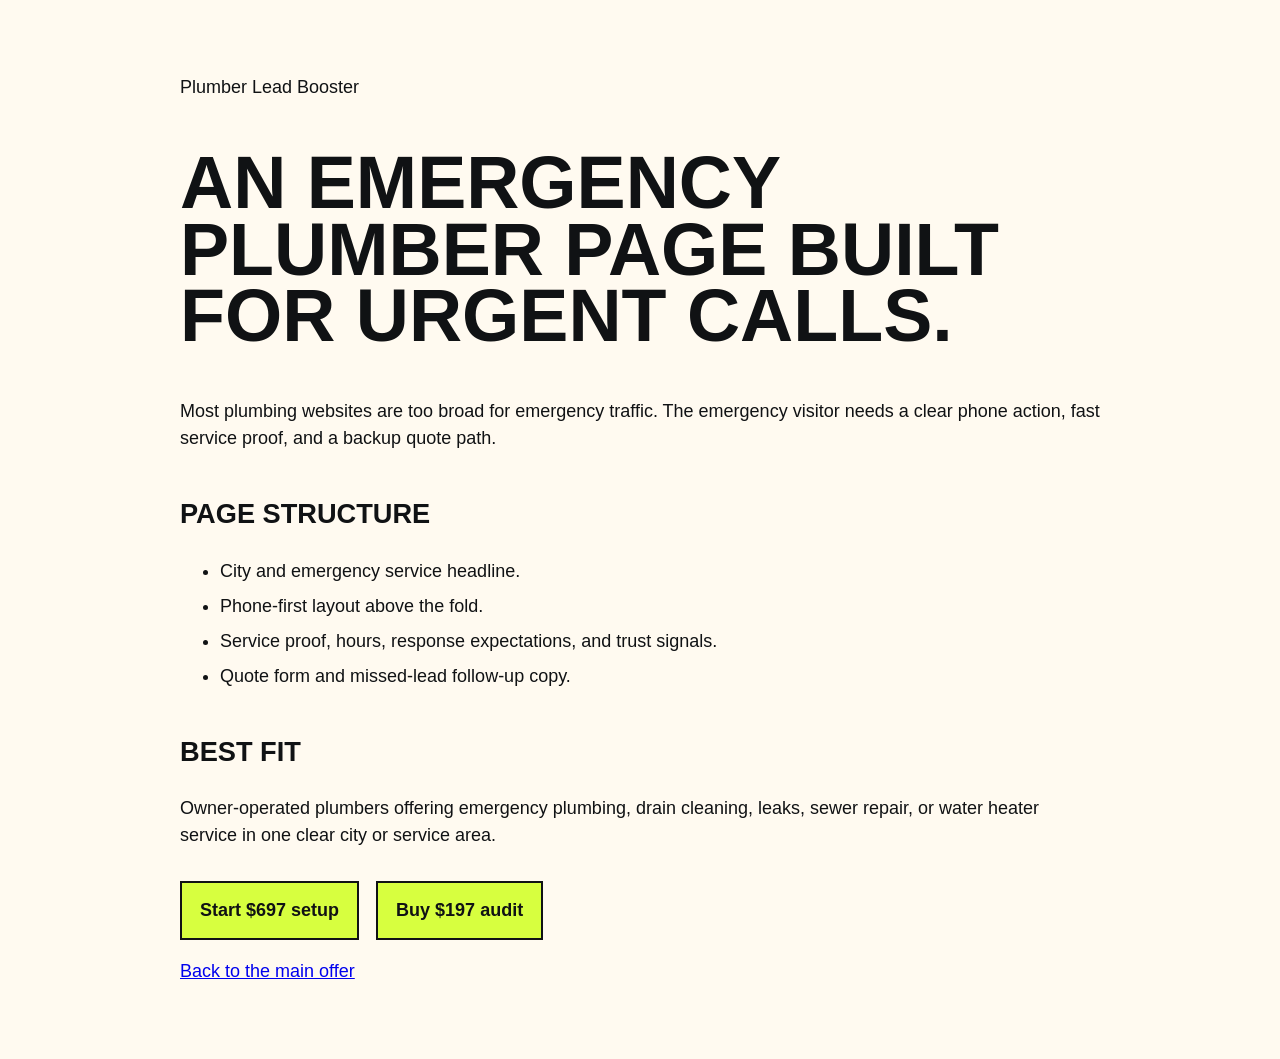
<file: emergency-plumber-landing-page/index.html>
<!doctype html>
<html lang="en">
  <head>
    <meta charset="utf-8" />
    <meta name="viewport" content="width=device-width, initial-scale=1" />
    <title>Emergency Plumber Landing Page | Plumber Lead Booster</title>
    <meta name="description" content="A direct-response emergency plumber landing page built around calls, proof, quote capture, and fast follow-up." />
    <link rel="canonical" href="https://neta08-svg.github.io/plumber-lead-booster-live/emergency-plumber-landing-page/" />
    <style>
      body { margin: 0; color: #101214; background: #fffaf0; font: 18px/1.5 Arial, sans-serif; }
      main { max-width: 920px; margin: 0 auto; padding: 56px 20px; }
      h1 { font-size: clamp(2.5rem, 7vw, 4.6rem); line-height: .9; text-transform: uppercase; }
      h2 { margin-top: 42px; font-size: 1.7rem; text-transform: uppercase; }
      a.button { display: inline-block; margin: 14px 12px 0 0; padding: 14px 18px; color: #101214; background: #d7ff3f; border: 2px solid #101214; font-weight: 900; text-decoration: none; }
      li { margin: 8px 0; }
    </style>
  </head>
  <body>
    <main>
      <p>Plumber Lead Booster</p>
      <h1>An emergency plumber page built for urgent calls.</h1>
      <p>Most plumbing websites are too broad for emergency traffic. The emergency visitor needs a clear phone action, fast service proof, and a backup quote path.</p>
      <h2>Page structure</h2>
      <ul>
        <li>City and emergency service headline.</li>
        <li>Phone-first layout above the fold.</li>
        <li>Service proof, hours, response expectations, and trust signals.</li>
        <li>Quote form and missed-lead follow-up copy.</li>
      </ul>
      <h2>Best fit</h2>
      <p>Owner-operated plumbers offering emergency plumbing, drain cleaning, leaks, sewer repair, or water heater service in one clear city or service area.</p>
      <a class="button" href="https://buy.stripe.com/7sY14n9Ba9uH9uA3xnebu05">Start $697 setup</a>
      <a class="button" href="https://buy.stripe.com/aFa3cv9Ba0Yb6io6Jzebu07">Buy $197 audit</a>
      <p><a href="/plumber-lead-booster-live/">Back to the main offer</a></p>
    </main>
  </body>
</html>
</file>
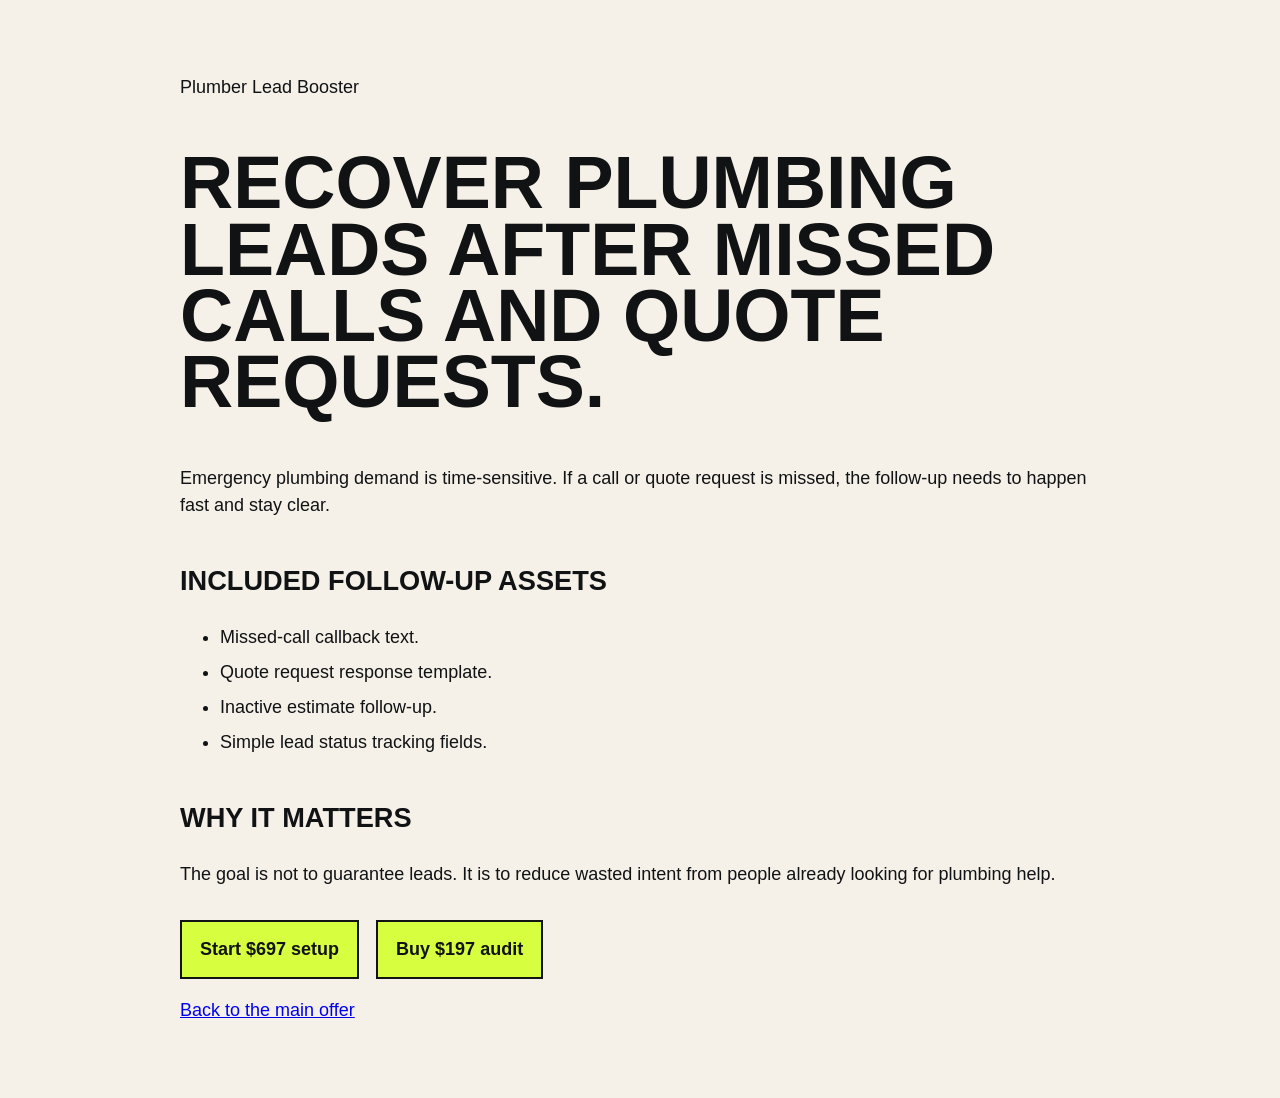
<file: missed-call-follow-up-plumbers/index.html>
<!doctype html>
<html lang="en">
  <head>
    <meta charset="utf-8" />
    <meta name="viewport" content="width=device-width, initial-scale=1" />
    <title>Missed Call Follow-Up for Plumbers | Plumber Lead Booster</title>
    <meta name="description" content="A missed-call and quote follow-up system for plumbers who want to recover more emergency plumbing leads." />
    <link rel="canonical" href="https://neta08-svg.github.io/plumber-lead-booster-live/missed-call-follow-up-plumbers/" />
    <style>
      body { margin: 0; color: #101214; background: #f5f1e8; font: 18px/1.5 Arial, sans-serif; }
      main { max-width: 920px; margin: 0 auto; padding: 56px 20px; }
      h1 { font-size: clamp(2.5rem, 7vw, 4.6rem); line-height: .9; text-transform: uppercase; }
      h2 { margin-top: 42px; font-size: 1.7rem; text-transform: uppercase; }
      a.button { display: inline-block; margin: 14px 12px 0 0; padding: 14px 18px; color: #101214; background: #d7ff3f; border: 2px solid #101214; font-weight: 900; text-decoration: none; }
      li { margin: 8px 0; }
    </style>
  </head>
  <body>
    <main>
      <p>Plumber Lead Booster</p>
      <h1>Recover plumbing leads after missed calls and quote requests.</h1>
      <p>Emergency plumbing demand is time-sensitive. If a call or quote request is missed, the follow-up needs to happen fast and stay clear.</p>
      <h2>Included follow-up assets</h2>
      <ul>
        <li>Missed-call callback text.</li>
        <li>Quote request response template.</li>
        <li>Inactive estimate follow-up.</li>
        <li>Simple lead status tracking fields.</li>
      </ul>
      <h2>Why it matters</h2>
      <p>The goal is not to guarantee leads. It is to reduce wasted intent from people already looking for plumbing help.</p>
      <a class="button" href="https://buy.stripe.com/7sY14n9Ba9uH9uA3xnebu05">Start $697 setup</a>
      <a class="button" href="https://buy.stripe.com/aFa3cv9Ba0Yb6io6Jzebu07">Buy $197 audit</a>
      <p><a href="/plumber-lead-booster-live/">Back to the main offer</a></p>
    </main>
  </body>
</html>
</file>
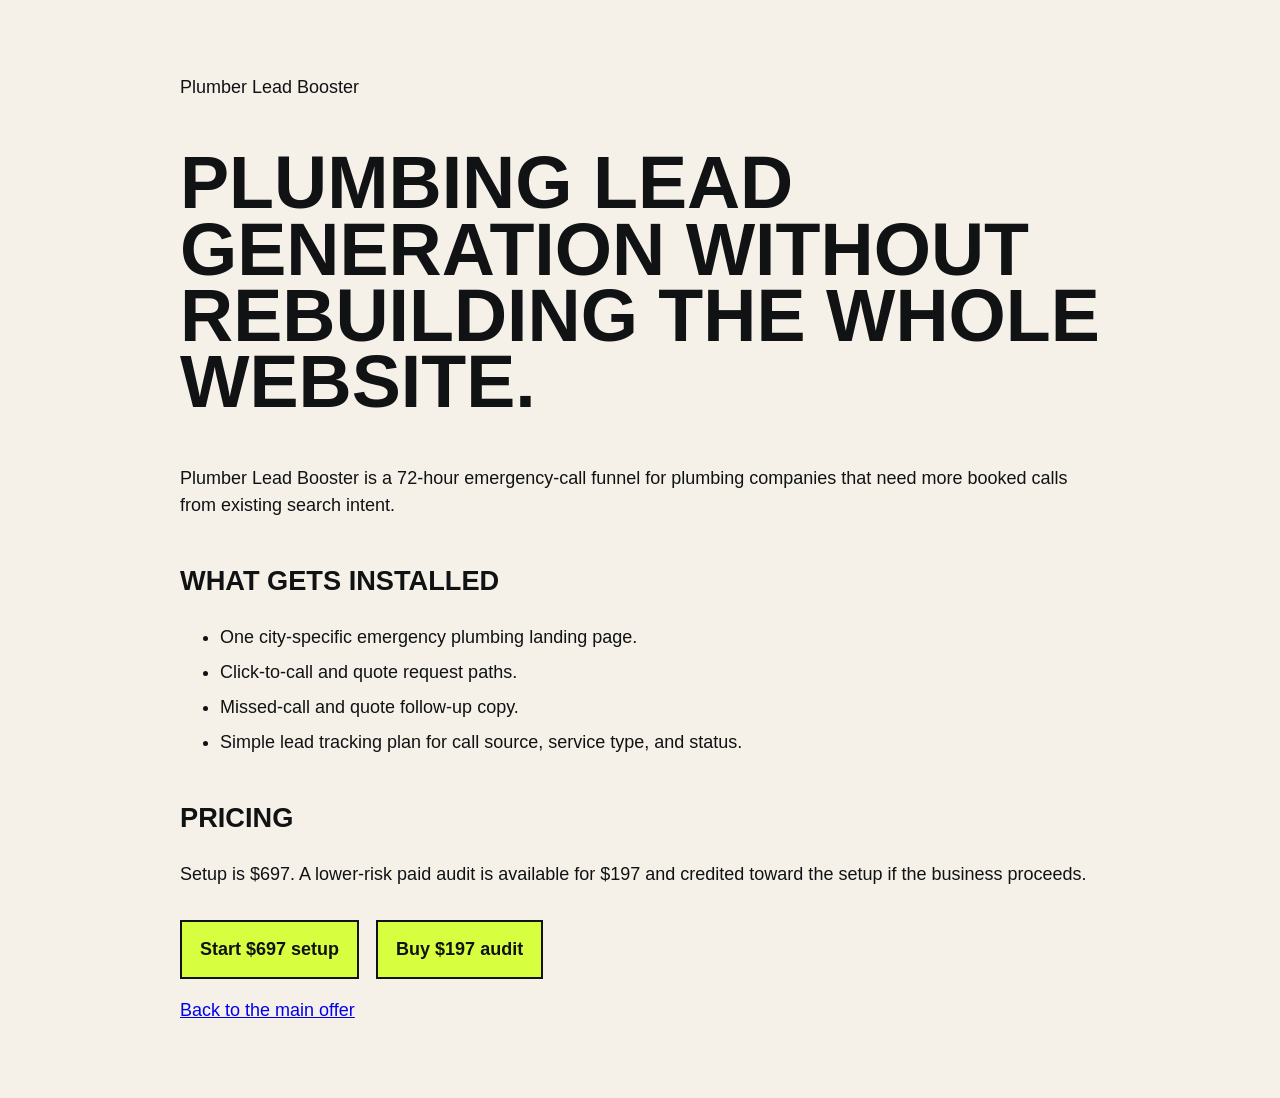
<file: plumbing-lead-generation/index.html>
<!doctype html>
<html lang="en">
  <head>
    <meta charset="utf-8" />
    <meta name="viewport" content="width=device-width, initial-scale=1" />
    <title>Plumbing Lead Generation System | Plumber Lead Booster</title>
    <meta name="description" content="A focused plumbing lead generation system for emergency calls, quote requests, missed-call follow-up, and simple tracking." />
    <link rel="canonical" href="https://neta08-svg.github.io/plumber-lead-booster-live/plumbing-lead-generation/" />
    <style>
      body { margin: 0; color: #101214; background: #f5f1e8; font: 18px/1.5 Arial, sans-serif; }
      main { max-width: 920px; margin: 0 auto; padding: 56px 20px; }
      h1 { font-size: clamp(2.5rem, 7vw, 4.6rem); line-height: .9; text-transform: uppercase; }
      h2 { margin-top: 42px; font-size: 1.7rem; text-transform: uppercase; }
      a.button { display: inline-block; margin: 14px 12px 0 0; padding: 14px 18px; color: #101214; background: #d7ff3f; border: 2px solid #101214; font-weight: 900; text-decoration: none; }
      li { margin: 8px 0; }
    </style>
  </head>
  <body>
    <main>
      <p>Plumber Lead Booster</p>
      <h1>Plumbing lead generation without rebuilding the whole website.</h1>
      <p>Plumber Lead Booster is a 72-hour emergency-call funnel for plumbing companies that need more booked calls from existing search intent.</p>
      <h2>What gets installed</h2>
      <ul>
        <li>One city-specific emergency plumbing landing page.</li>
        <li>Click-to-call and quote request paths.</li>
        <li>Missed-call and quote follow-up copy.</li>
        <li>Simple lead tracking plan for call source, service type, and status.</li>
      </ul>
      <h2>Pricing</h2>
      <p>Setup is $697. A lower-risk paid audit is available for $197 and credited toward the setup if the business proceeds.</p>
      <a class="button" href="https://buy.stripe.com/7sY14n9Ba9uH9uA3xnebu05">Start $697 setup</a>
      <a class="button" href="https://buy.stripe.com/aFa3cv9Ba0Yb6io6Jzebu07">Buy $197 audit</a>
      <p><a href="/plumber-lead-booster-live/">Back to the main offer</a></p>
    </main>
  </body>
</html>
</file>
